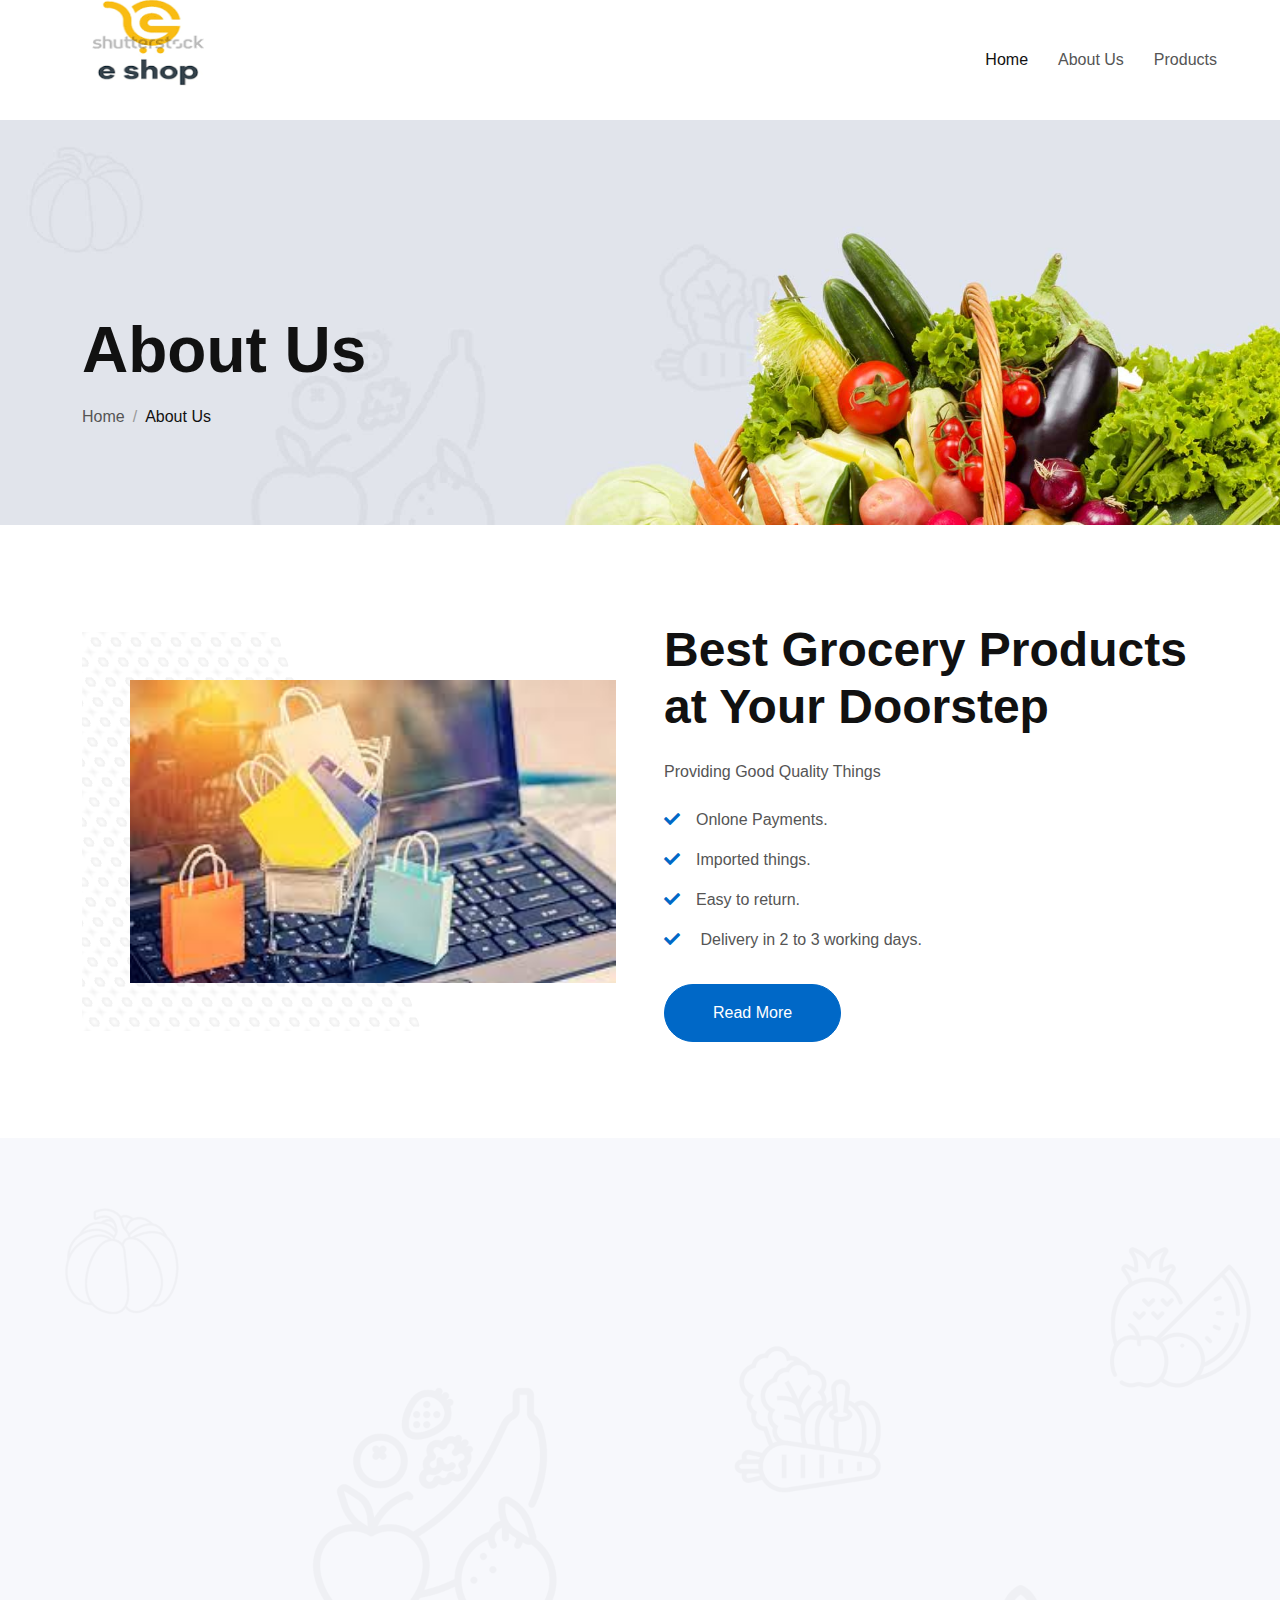
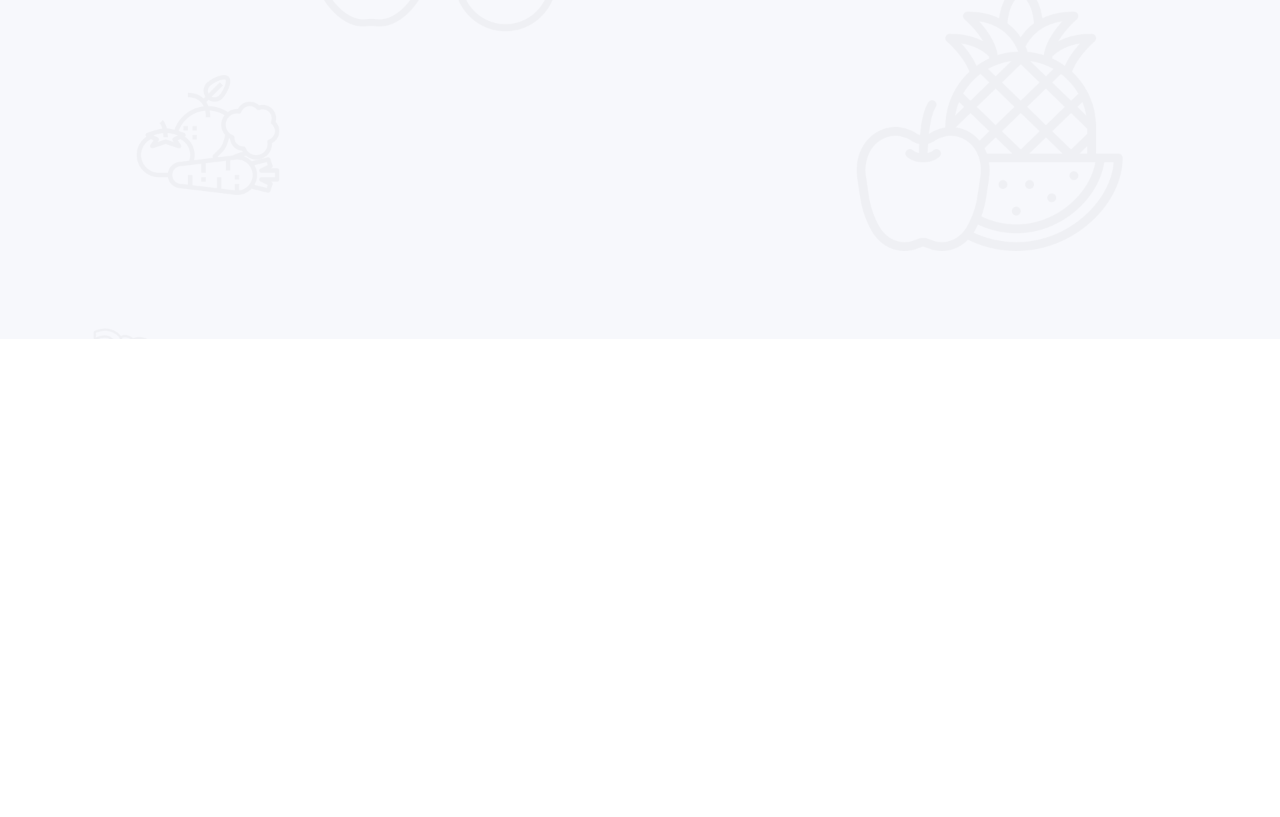
<file: about.html>
<!DOCTYPE html>
<html lang="en">

<head>
    <meta charset="utf-8">
    <title>About Us</title>
    <meta content="width=device-width, initial-scale=1.0" name="viewport">
    <meta content="" name="keywords">
    <meta content="" name="description">

    <!-- Favicon -->
    <link href="img/favicon.ico" rel="icon">

    <!-- Google Web Fonts -->
    <link rel="preconnect" href="https://fonts.googleapis.com">
    <link rel="preconnect" href="https://fonts.gstatic.com" crossorigin>
    <link href="https://fonts.googleapis.com/css2?family=Open+Sans:wght@400;500&family=Lora:wght@600;700&display=swap" rel="stylesheet"> 

    <!-- Icon Font Stylesheet -->
    <link href="https://cdnjs.cloudflare.com/ajax/libs/font-awesome/5.10.0/css/all.min.css" rel="stylesheet">
    <link href="https://cdn.jsdelivr.net/npm/bootstrap-icons@1.4.1/font/bootstrap-icons.css" rel="stylesheet">

    <!-- Libraries Stylesheet -->
    <link href="lib/animate/animate.min.css" rel="stylesheet">
    <link href="lib/owlcarousel/assets/owl.carousel.min.css" rel="stylesheet">

    <!-- Customized Bootstrap Stylesheet -->
    <link href="css/bootstrap.min.css" rel="stylesheet">

    <!-- Template Stylesheet -->
    <link href="css/style.css" rel="stylesheet">
</head>

<body>
   <!-- Spinner Start -->
   <div id="spinner" class="show bg-white position-fixed translate-middle w-100 vh-100 top-50 start-50 d-flex align-items-center justify-content-center">
    <div class="spinner-border text-primary" role="status"></div>
</div>
<!-- Spinner End -->



 <nav class="navbar navbar-expand-lg navbar-light py-lg-0 px-lg-5 wow fadeIn" data-wow-delay="0.1s">
           <img src=" img\estore.png " alt="Image" style="width:200px;height:150px;margin-top:-30px">
            <button type="button" class="navbar-toggler me-4" data-bs-toggle="collapse" data-bs-target="#navbarCollapse">
                <span class="navbar-toggler-icon"></span>
            </button>
            <div class="collapse navbar-collapse" id="navbarCollapse">
                <div class="navbar-nav ms-auto p-4 p-lg-0">
                    <a href="index.html" class="nav-item nav-link active">Home</a>
                    <a href="about.html" class="nav-item nav-link">About Us</a>
                    <a href="product.html" class="nav-item nav-link">Products</a>
                </div>
            </div>
        </nav>
</div>
<!-- Navbar End -->

    <!-- Navbar End -->


    <!-- Page Header Start -->
    <div class="container-fluid page-header mb-5 wow fadeIn" data-wow-delay="0.1s">
        <div class="container">
            <h1 class="display-3 mb-3 animated slideInDown">About Us</h1>
            <nav aria-label="breadcrumb animated slideInDown">
                <ol class="breadcrumb mb-0">
                    <li class="breadcrumb-item"><a class="text-body" href="index.html">Home</a></li>
                    
                    <li class="breadcrumb-item text-dark active" aria-current="page">About Us</li>
                </ol>
            </nav>
        </div>
    </div>
    <!-- Page Header End -->

   <!-- About Start -->
   <div class="container-xxl py-5">
    <div class="container">
        <div class="row g-5 align-items-center">
            <div class="col-lg-6 wow fadeIn" data-wow-delay="0.1s">
                <div class="about-img position-relative overflow-hidden p-5 pe-0">
                    <img class="img-fluid w-100" src="img\Shop.jpg">
                </div>
            </div>
            <div class="col-lg-6 wow fadeIn" data-wow-delay="0.5s">
                <h1 class="display-5 mb-4">Best  Grocery Products at Your Doorstep
                </h1>
                <p class="mb-4">Providing Good Quality Things
                </p>
                <p><i class="fa fa-check text-primary me-3"></i>Onlone Payments.</p>
                <p><i class="fa fa-check text-primary me-3"></i>Imported things.</p>
                <p><i class="fa fa-check text-primary me-3"></i>Easy to return.</p>
                <p><i class="fa fa-check text-primary me-3"></i> Delivery in 2 to 3 working days.</p>
                <a class="btn  rounded-pill py-3 px-5 mt-3" href="product.html" style="background-color: #0068C7;border-color: #0068C7; color: white;">Read More</a>
            </div>
        </div>
    </div>
</div>
<!-- About End -->

<!-- Feature Start -->
<div class="container-fluid bg-light bg-icon my-5 py-6">
    <div class="container">
        <div class="section-header text-center mx-auto mb-5 wow fadeInUp" data-wow-delay="0.1s" style="max-width: 500px;">
            <h1 class="display-5 mb-3">Our Features</h1>
        
        </div>
        <div class="row g-4">
            <div class="col-lg-4 col-md-6 wow fadeInUp" data-wow-delay="0.1s">
                <div class="bg-white text-center h-100 p-4 p-xl-5">
                    <img class="img-fluid mb-4" src=" img\Phoneshop.jpg" alt="">
                    <h4 class="mb-3">Phones and Accesories
                    </h4>
                    <p class="mb-4">New Models are Avalable</p>
                    <a class="btn btn-outline-primary border-2 py-2 px-4 rounded-pill hovbut" onclick="redirectToTab('h3')" style="color: #0068C7; border-color: #0068C7;">Read More</a>
                </div>
            </div>
            <div class="col-lg-4 col-md-6 wow fadeInUp" data-wow-delay="0.3s">
                <div class="bg-white text-center h-100 p-4 p-xl-5">
                    <img class="img-fluid mb-4" src=" img\GroceryShop.jpg" alt="">
                    <h4 class="mb-3">Grocery Products
                    </h4>
                    <p class="mb-4">We have fresh poultry products including chicken , beef , cheese , milk and mutton</p>
                    <a class="btn btn-outline-primary border-2 py-2 px-4 rounded-pill" onclick="redirectToTab('h2')" style="color: #0068C7; border-color: #0068C7;">Read More</a>
                </div>
            </div>
            <div class="col-lg-4 col-md-6 wow fadeInUp" data-wow-delay="0.5s">
                <div class="bg-white text-center h-100 p-4 p-xl-5">
                    <img class="img-fluid mb-4" src=" img\ClothingShop1.jpg" alt="">
                    <h4 class="mb-3">Clothing Products</h4>
                    <p class="mb-4">Canned Products with huge variety available</p>
                    <a class="btn btn-outline-primary border-2 py-2 px-4 rounded-pill" onclick="redirectToTab('h5')"  style="color: #0068C7; border-color: #0068C7;">Read More</a>
                </div>
            </div>
        </div>
    </div>
</div>
<!-- Feature End -->




    <!-- Footer Start -->
    <div class="container-fluid bg-dark footer mt-5 pt-5 wow fadeIn" data-wow-delay="0.1s">
        <div class="container py-5">
            <div class="row g-5">
                <div class="col-lg-3 col-md-6">
                    <h1 class="fw-bold text-white mb-4">Kaz's Store</h1>
                    <p>We are always open . Contact us through following ways. </p>
                    <div class="d-flex pt-2">
                        
                    </div>
                </div>
                <div class="col-lg-3 col-md-6">
                    <h4 class="text-light mb-4">Address</h4>
                    <p><i class="fa fa-map-marker-alt me-3"></i>Raiwind</p>
                    <p><i class="fa fa-phone-alt me-3"></i>Call: 000000000</p>
                    <p><i class="fa fa-phone-alt me-3"></i>Text: 000000000</p>
                    <p><i class="fa fa-envelope me-3"></i>Kazim@gmail.com
                    </p>
                </div>
                <div class="col-lg-3 col-md-6">
                    
                  
                </div>
                 
        </div>
        <div class="container-fluid copyright">
            <div class="container">
                <div class="row">
                    <div class="col-md-6 text-center text-md-start mb-3 mb-md-0">
                        &copy; <a href="#">Kaz's Store</a>, All CopyrightRight Reserved.
                    </div>
                </div>
            </div>
        </div>
    </div>
    <!-- Footer End -->


    <!-- Back to Top -->
    <a href="#" class="btn btn-lg btn-primary btn-lg-square rounded-circle back-to-top"><i class="bi bi-arrow-up"></i></a>


    <!-- JavaScript Libraries -->
    <script src="https://code.jquery.com/jquery-3.4.1.min.js"></script>
    <script src="https://cdn.jsdelivr.net/npm/bootstrap@5.0.0/dist/js/bootstrap.bundle.min.js"></script>
    <script src="lib/wow/wow.min.js"></script>
    <script src="lib/easing/easing.min.js"></script>
    <script src="lib/waypoints/waypoints.min.js"></script>
    <script src="lib/owlcarousel/owl.carousel.min.js"></script>

    <!-- Template Javascript -->
    <script src="js/main.js"></script>
</body>

</html>
</file>
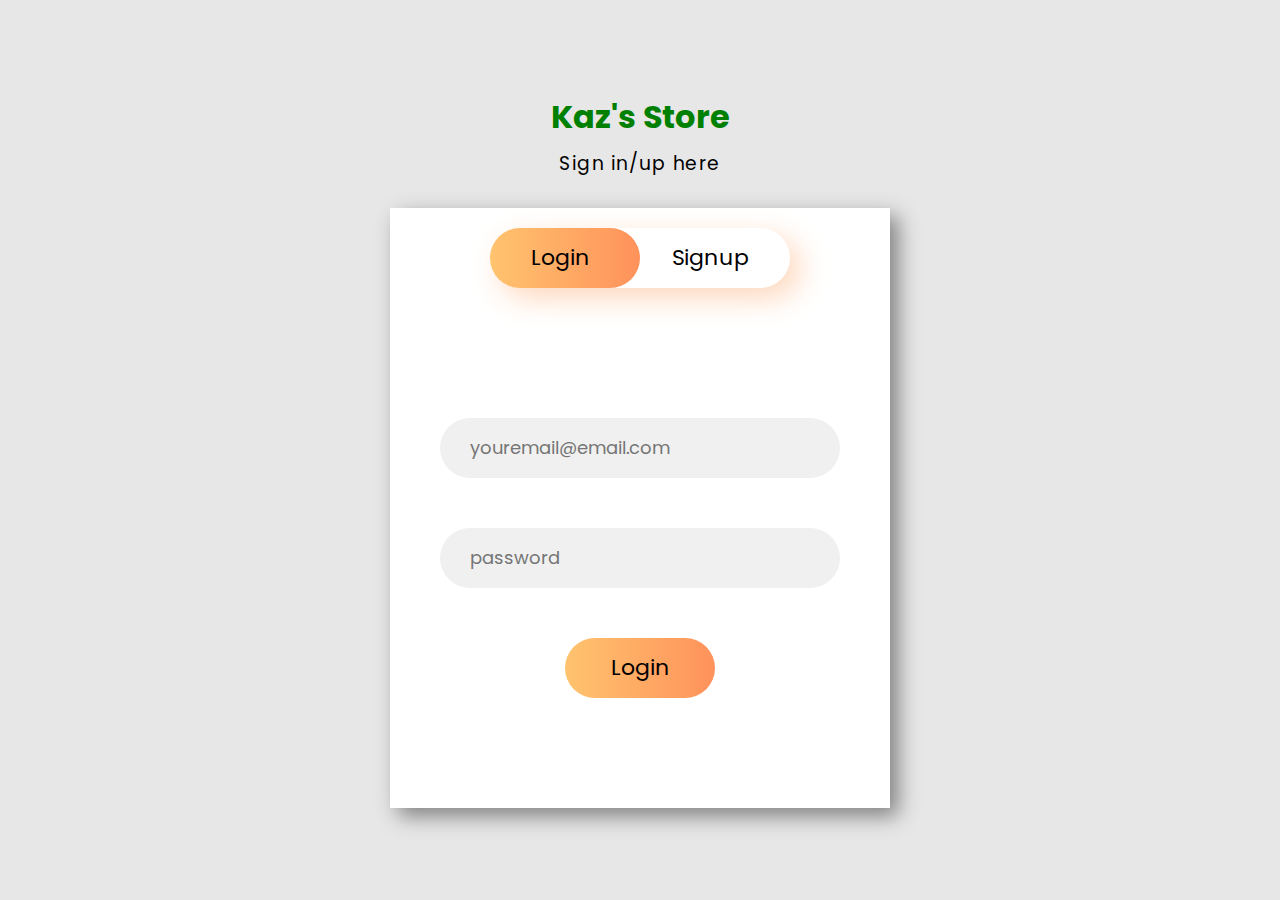
<file: Login.html>
<!DOCTYPE html>
<html lang="en">
<head>
	<meta charset="UTF-8">
	<meta name="viewport"
		content="width=device-width, 
						initial-scale=1.0">
	<title>Kaz's Store</title>
   <style>
      @import url(
"https://fonts.googleapis.com/css2?family=Poppins:ital,wght@0,100;0,200;0,300;0,400;0,500;0,600;0,700;0,800;0,900;1,100;1,200;1,300;1,400;1,500;1,600;1,700;1,800;1,900&display=swap");

* {
	margin: 0;
	padding: 0;
	box-sizing: border-box;
	font-family: "Poppins", sans-serif;
}

body {
	height: 100vh;
	width: 100vw;
	display: flex;
	justify-content: center;
	align-items: center;
	flex-direction: column;
	gap: 30px;
	background-color: rgb(231, 231, 231);
}

header {
	width: 100%;
	display: flex;
	flex-direction: column;
	align-items: center;
	justify-content: center;
	gap: 8px;
}

.heading {
	color: green;
}

.title {
	font-weight: 400;
	letter-spacing: 1.5px;
}

.container {
	height: 600px;
	width: 500px;
	background-color: white;
	box-shadow: 8px 8px 20px rgb(128, 128, 128);
	position: relative;
	overflow: hidden;
}

.btn {
	height: 60px;
	width: 300px;
	margin: 20px auto;
	box-shadow: 10px 10px 30px rgb(254, 215, 188);
	border-radius: 50px;
	display: flex;
	justify-content: space-around;
	align-items: center;
}

.login,
.signup {
	font-size: 22px;
	border: none;
	outline: none;
	background-color: transparent;
	position: relative;
	cursor: pointer;
}

.slider {
	height: 60px;
	width: 150px;
	border-radius: 50px;
	background-image: linear-gradient(to right,
			rgb(255, 195, 110),
			rgb(255, 146, 91));
	position: absolute;
	top: 20px;
	left: 100px;
	transition: all 0.5s ease-in-out;
}

.moveslider {
	left: 250px;
}

.form-section {
	height: 500px;
	width: 1000px;
	padding: 20px 0;
	display: flex;
	position: relative;
	transition: all 0.5s ease-in-out;
	left: 0px;
}

.form-section-move {
	left: -500px;
}

.login-box,
.signup-box {
	height: 100%;
	width: 500px;
	display: flex;
	flex-direction: column;
	align-items: center;
	justify-content: center;
	padding: 0px 40px;
}

.login-box {
	gap: 50px;
}

.signup-box {
	gap: 30px;
}

.ele {
	height: 60px;
	width: 400px;
	outline: none;
	border: none;
	color: rgb(77, 77, 77);
	background-color: rgb(240, 240, 240);
	border-radius: 50px;
	padding-left: 30px;
	font-size: 18px;
}

.clkbtn {
	height: 60px;
	width: 150px;
	border-radius: 50px;
	background-image: linear-gradient(to right,
			rgb(255, 195, 110),
			rgb(255, 146, 91));
	font-size: 22px;
	border: none;
	cursor: pointer;
}

/* For Responsiveness of the page */

@media screen and (max-width: 650px) {
	.container {
		height: 600px;
		width: 300px;
	}

	.title {
		font-size: 15px;
	}

	.btn {
		height: 50px;
		width: 200px;
		margin: 20px auto;
	}

	.login,
	.signup {
		font-size: 19px;
	}

	.slider {
		height: 50px;
		width: 100px;
		left: 50px;
	}

	.moveslider {
		left: 150px;
	}

	.form-section {
		height: 500px;
		width: 600px;
	}

	.form-section-move {
		left: -300px;
	}

	.login-box,
	.signup-box {
		height: 100%;
		width: 300px;
	}

	.ele {
		height: 50px;
		width: 250px;
		font-size: 15px;
	}

	.clkbtn {
		height: 50px;
		width: 130px;
		font-size: 19px;
	}
}

@media screen and (max-width: 320px) {
	.container {
		height: 600px;
		width: 250px;
	}

	.heading {
		font-size: 30px;
	}

	.title {
		font-size: 10px;
	}

	.btn {
		height: 50px;
		width: 200px;
		margin: 20px auto;
	}

	.login,
	.signup {
		font-size: 19px;
	}

	.slider {
		height: 50px;
		width: 100px;
		left: 27px;
	}

	.moveslider {
		left: 127px;
	}

	.form-section {
		height: 500px;
		width: 500px;
	}

	.form-section-move {
		left: -250px;
	}

	.login-box,
	.signup-box {
		height: 100%;
		width: 250px;
	}

	.ele {
		height: 50px;
		width: 220px;
		font-size: 15px;
	}

	.clkbtn {
		height: 50px;
		width: 130px;
		font-size: 19px;
	}
}

   </style>
</head>

<body>
	<header>
		<h1 class="heading">Kaz's Store</h1>
		<h3 class="title">Sign in/up here</h3>
	</header>

	<!-- container div -->
	<div class="container">

		<!-- upper button section to select
			the login or signup form -->
		<div class="slider"></div>
		<div class="btn">
			<button class="login">Login</button>
			<button class="signup">Signup</button>
		</div>

		<!-- Form section that contains the
			login and the signup form -->
		<div class="form-section">

			<!-- login form -->
			<div class="login-box">
				<input type="email"
					class="email ele"
					placeholder="youremail@email.com">
				<input type="password"
					class="password ele"
					placeholder="password">
				<button class="clkbtn">Login</button>
			</div>

			<!-- signup form -->
			<div class="signup-box">
				<input type="text"
					class="name ele"
					placeholder="Enter your name">
				<input type="email"
					class="email ele"
					placeholder="youremail@email.com">
				<input type="password"
					class="password ele"
					placeholder="password">
				<input type="password"
					class="password ele"
					placeholder="Confirm password">
				<button class="clkbtn">Signup</button>
			</div>
		</div>
	</div>
	<script>
      let signup = document.querySelector(".signup");
let login = document.querySelector(".login");
let slider = document.querySelector(".slider");
let formSection = document.querySelector(".form-section");

signup.addEventListener("click", () => {
	slider.classList.add("moveslider");
	formSection.classList.add("form-section-move");
});

login.addEventListener("click", () => {
	slider.classList.remove("moveslider");
	formSection.classList.remove("form-section-move");
});

   </script>
</body>
</html>
</file>
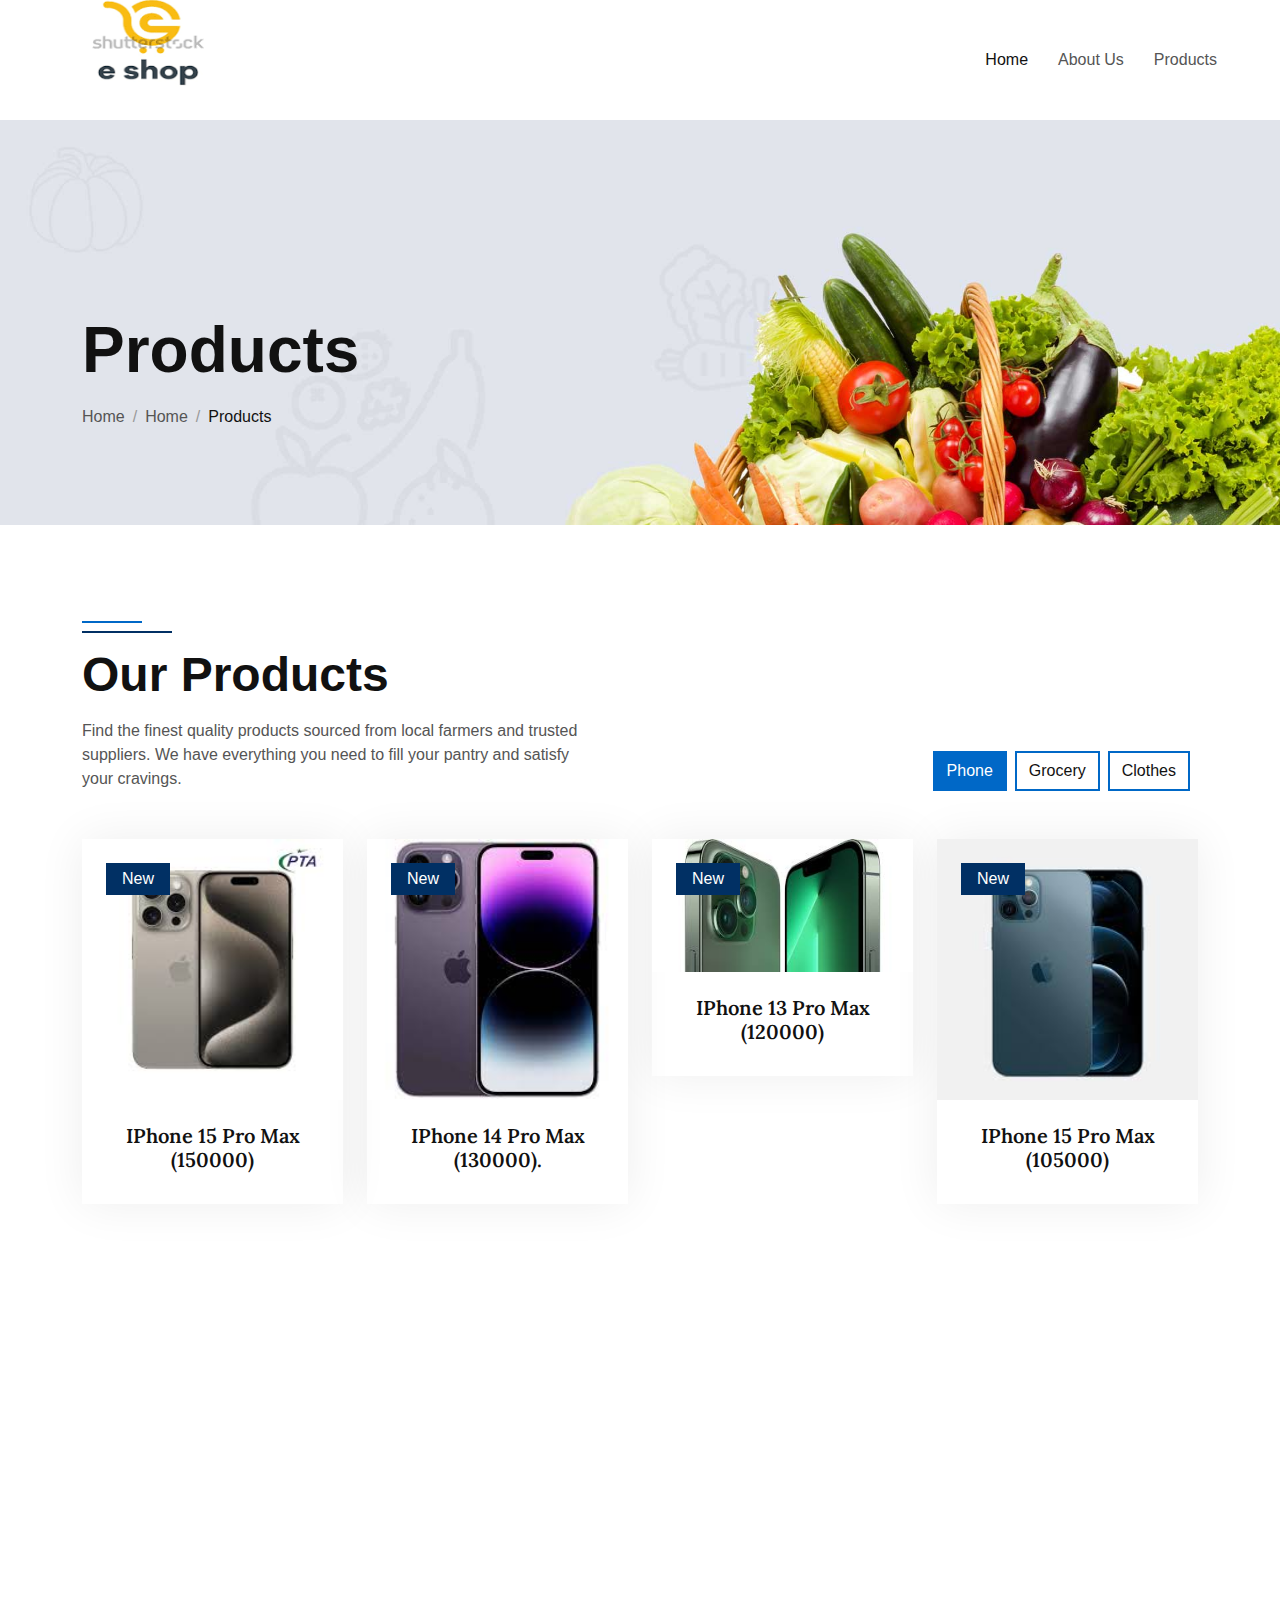
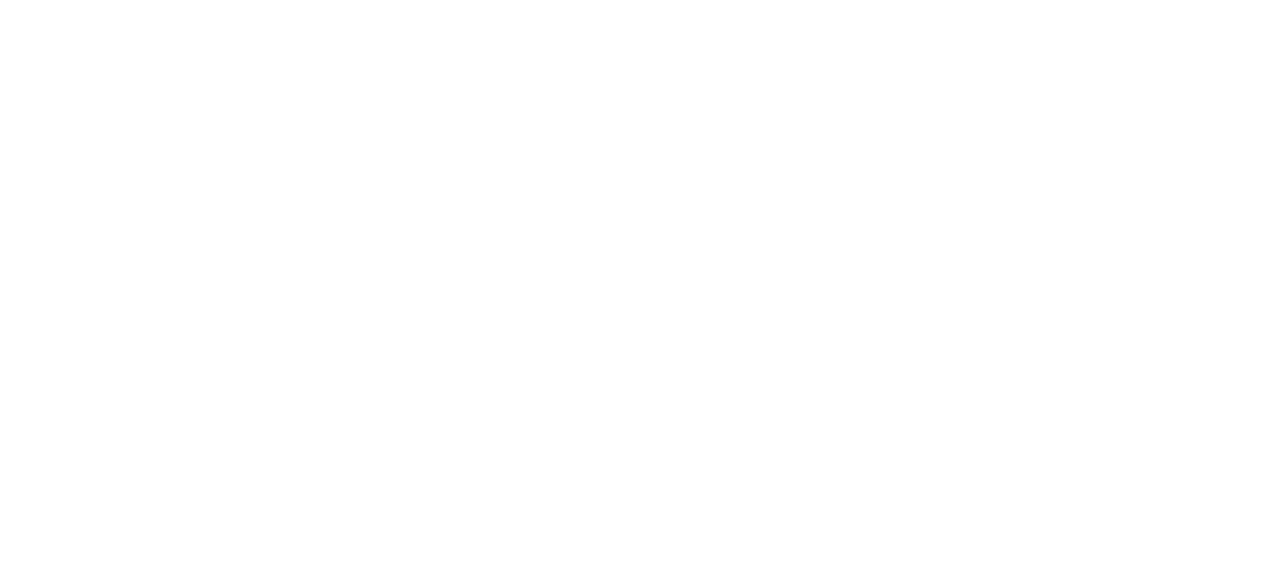
<file: product.html>
<!DOCTYPE html>
<html lang="en">

<head>
    <meta charset="utf-8">
    <title>Our Products</title>
    <meta content="width=device-width, initial-scale=1.0" name="viewport">
    <meta content="" name="keywords">
    <meta content="" name="description">

    <!-- Favicon -->
    <link href="img/favicon.ico" rel="icon">

    <!-- Google Web Fonts -->
    <link rel="preconnect" href="https://fonts.googleapis.com">
    <link rel="preconnect" href="https://fonts.gstatic.com" crossorigin>
    <link href="https://fonts.googleapis.com/css2?family=Open+Sans:wght@400;500&family=Lora:wght@600;700&display=swap"
        rel="stylesheet">

    <!-- Icon Font Stylesheet -->
    <link href="https://cdnjs.cloudflare.com/ajax/libs/font-awesome/5.10.0/css/all.min.css" rel="stylesheet">
    <link href="https://cdn.jsdelivr.net/npm/bootstrap-icons@1.4.1/font/bootstrap-icons.css" rel="stylesheet">

    <!-- Libraries Stylesheet -->
    <link href="lib/animate/animate.min.css" rel="stylesheet">
    <link href="lib/owlcarousel/assets/owl.carousel.min.css" rel="stylesheet">

    <!-- Customized Bootstrap Stylesheet -->
    <link href="css/bootstrap.min.css" rel="stylesheet">
    <link rel="stylesheet" href="https://cdn.jsdelivr.net/npm/bootstrap@5.3.0/dist/css/bootstrap.min.css"
        integrity="sha384-ggOyR0iXCbMQv3Xipma34MD+dH/1fQ784/j6P6kFQ6Jn8iIPzTfM+i6tWArjNsz6" crossorigin="anonymous">

    <!-- Add the Bootstrap JS link -->
    <script src="https://cdn.jsdelivr.net/npm/bootstrap@5.3.0/dist/js/bootstrap.bundle.min.js"
        integrity="sha384-DziyN4j0z1WHSR5TRpPmT5jOGVQWZAO0f6Vxv/vs3vQO8C8z/VtAXQcve7Q7TlDh"
        crossorigin="anonymous"></script>
    <!-- Add the jQuery script link -->
    <script src="https://code.jquery.com/jquery-3.6.0.min.js"
        integrity="sha384-KyZXEAg3QhqLMpG8r+1t7nxRAjcIp7A+W9VX+l5bbuWqps2/7WhG5qMRt7aPVE+L"
        crossorigin="anonymous"></script>
    <!-- Template Stylesheet -->
    <link href="css/style.css" rel="stylesheet">
</head>

<body>
    <!-- Add the jQuery script link -->
    <script src="https://code.jquery.com/jquery-3.6.0.min.js"
        integrity="sha384-KyZXEAg3QhqLMpG8r+1t7nxRAjcIp7A+W9VX+l5bbuWqps2/7WhG5qMRt7aPVE+L"
        crossorigin="anonymous"></script>

    <script>
        function redirectToTab(tabId) {

            history.pushState(null, null, 'product.html#' + tabId);


            const productPageTabs = new bootstrap.Tab(document.getElementById(tabId));
            productPageTabs.show();

            const activeLink = document.querySelector(`[id="h${tabId}"]`);
            if (activeLink) {
                const tabLinks = document.querySelectorAll('[data-bs-toggle="pill"]');
                tabLinks.forEach(link => {
                    link.classList.remove('active');
                });
                activeLink.classList.add('active');
            }
        }

        document.addEventListener('DOMContentLoaded', function () {

            const tabLinks = document.querySelectorAll('[data-bs-toggle="pill"]');

            // Add click event listener to each tab navigation link
            tabLinks.forEach(link => {
                link.addEventListener('click', function (event) {

                    event.preventDefault();


                    const targetTab = this.getAttribute('id').replace('h', 'tab-');


                    redirectToTab(targetTab);
                });
            });


            const urlHash = window.location.hash.substr(1);
            if (urlHash) {
                const productPageTabs = new bootstrap.Tab(document.getElementById(urlHash));
                productPageTabs.show();


                const activeLink = document.querySelector(`[id="h${urlHash}"]`);
                if (activeLink) {
                    tabLinks.forEach(link => {
                        link.classList.remove('active');
                    });
                    activeLink.classList.add('active');
                }
            }


            const queryId = window.location.search.substr(1);
            if (queryId) {

                const tabId = queryId.replace('id=', '');


                const productPageTabs = new bootstrap.Tab(document.getElementById(tabId));
                productPageTabs.show();


                const activeLink = document.querySelector(`[id="h${tabId}"]`);
                if (activeLink) {
                    tabLinks.forEach(link => {
                        link.classList.remove('active');
                    });
                    activeLink.classList.add('active');
                }
            }
        });
    </script>



    <!-- Spinner Start -->
    <div id="spinner"
        class="show bg-white position-fixed translate-middle w-100 vh-100 top-50 start-50 d-flex align-items-center justify-content-center">
        <div class="spinner-border text-primary" role="status"></div>
    </div>
    <!-- Spinner End -->



    <nav class="navbar navbar-expand-lg navbar-light py-lg-0 px-lg-5 wow fadeIn" data-wow-delay="0.1s">
        <img src=" img\estore.png " alt="Image" style="width:200px;height:150px;margin-top:-30px">
        <button type="button" class="navbar-toggler me-4" data-bs-toggle="collapse" data-bs-target="#navbarCollapse">
            <span class="navbar-toggler-icon"></span>
        </button>
        <div class="collapse navbar-collapse" id="navbarCollapse">
            <div class="navbar-nav ms-auto p-4 p-lg-0">
                <a href="index.html" class="nav-item nav-link active">Home</a>
                <a href="about.html" class="nav-item nav-link">About Us</a>
                <a href="product.html" class="nav-item nav-link">Products</a>
            </div>
        </div>
    </nav>
    </div>
    <!-- Navbar End -->


    <!-- Page Header Start -->
    <div class="container-fluid page-header mb-5 wow fadeIn" data-wow-delay="0.1s">
        <div class="container">
            <h1 class="display-3 mb-3 animated slideInDown">Products</h1>
            <nav aria-label="breadcrumb animated slideInDown">
                <ol class="breadcrumb mb-0">
                    <li class="breadcrumb-item"><a class="text-body" href="index.html">Home</a></li>
                    <li class="breadcrumb-item"><a class="text-body" href="about.html">Home</a></li>

                    <li class="breadcrumb-item text-dark active" aria-current="page">Products</li>
                </ol>
            </nav>
        </div>
    </div>
    <!-- Page Header End -->


    <!-- Product Start -->
    <div class="container-xxl py-5">
        <div class="container">
            <div class="row g-0 gx-5 align-items-end">
                <div class="col-lg-6">
                    <div class="section-header text-start mb-5 wow fadeInUp" data-wow-delay="0.1s"
                        style="max-width: 500px;">
                        <h1 class="display-5 mb-3">Our Products</h1>
                        <p>Find the finest quality products sourced from local farmers and trusted suppliers. We have
                            everything you need to fill your pantry and satisfy your cravings.</p>
                    </div>
                </div>
                <div class="col-lg-6 text-start text-lg-end wow slideInRight" data-wow-delay="0.1s">
                    <ul class="nav nav-pills d-inline-flex  mb-5">
                        <li class="nav-item me-2 mt-3">
                            <a class="btn btn-outline-primary border-2 active" data-bs-toggle="pill" id="h1"
                                href="#tab-1">Phone</a>
                        </li>
                        <li class="nav-item me-2 mt-3">
                            <a class="btn btn-outline-primary border-2" data-bs-toggle="pill" id="h2"
                                href="#tab-3">Grocery</a>
                        </li>
                        <li class="nav-item me-2 mt-3">
                            <a class="btn btn-outline-primary border-2" data-bs-toggle="pill" id="h3"
                                href="#tab-4">Clothes</a>
                        </li>
                       


                    </ul>
                </div>
            </div>
            <div class="tab-content">
                <div id="tab-1" class="tab-pane fade show p-0 active">
                    <div class="row g-4">
                        <div class="col-xl-3 col-lg-4 col-md-6 wow fadeInUp" data-wow-delay="0.1s">
                            <div class="product-item">
                                <div class="position-relative bg-light overflow-hidden">
                                    <img class="img-fluid w-100" src=" img\iphone15.jpg" alt="">
                                    <div class="bg-secondary rounded text-white position-absolute start-0 top-0 m-4 py-1 px-3">New</div>
                                </div>
                                <div class="text-center p-4">
                                    <a class="d-block h5 mb-2" href="">IPhone 15 Pro Max (150000) </a>
                                  
                                </div>
                             
                            </div>
                        </div>
                        <div class="col-xl-3 col-lg-4 col-md-6 wow fadeInUp" data-wow-delay="0.3s">
                            <div class="product-item">
                                <div class="position-relative bg-light overflow-hidden">
                                    <img class="img-fluid w-100" src="img\iphone14.jpg" alt="">
                                    <div class="bg-secondary rounded text-white position-absolute start-0 top-0 m-4 py-1 px-3">New</div>
                                </div>
                                <div class="text-center p-4">
                                    <a class="d-block h5 mb-2" href="">IPhone 14 Pro Max (130000).</a>

                                </div>
                             
                            </div>
                        </div>
                        <div class="col-xl-3 col-lg-4 col-md-6 wow fadeInUp" data-wow-delay="0.5s">
                            <div class="product-item">
                                <div class="position-relative bg-light overflow-hidden">
                                    <img class="img-fluid w-100" src=" img\iphon13.jpg" alt="">
                                    <div class="bg-secondary rounded text-white position-absolute start-0 top-0 m-4 py-1 px-3">New</div>
                                </div>
                                <div class="text-center p-4">
                                    <a class="d-block h5 mb-2" href="">IPhone 13 Pro Max (120000)</a>

                                </div>
                             
                            </div>
                        </div>
                        <div class="col-xl-3 col-lg-4 col-md-6 wow fadeInUp" data-wow-delay="0.7s">
                            <div class="product-item">
                                <div class="position-relative bg-light overflow-hidden">
                                    <img class="img-fluid w-100" src=" img\iphone 12.jpg" alt="">
                                    <div class="bg-secondary rounded text-white position-absolute start-0 top-0 m-4 py-1 px-3">New</div>
                                </div>
                                <div class="text-center p-4">
                                    <a class="d-block h5 mb-2" href="">IPhone 15 Pro Max (105000)</a>
                                
                                </div>
                             
                            </div>
                        </div>
                        <div class="col-xl-3 col-lg-4 col-md-6 wow fadeInUp" data-wow-delay="0.1s">
                            <div class="product-item">
                                <div class="position-relative bg-light overflow-hidden">
                                    <img class="img-fluid w-100" src="img\sams23ultra.jpg" alt="">
                                    <div class="bg-secondary rounded text-white position-absolute start-0 top-0 m-4 py-1 px-3">New</div>
                                </div>
                                <div class="text-center p-4">
                                    <a class="d-block h5 mb-2" href="">Samsung S23 Utlra</a>
                                   
                                </div>
                             
                            </div>
                        </div>
                        <div class="col-12 text-center wow fadeInUp" data-wow-delay="0.1s">
                            <a class="btn btn-primary rounded-pill py-3 px-5" href="product.html">Browse More
                                Products</a>
                        </div>
                    </div>
                </div>


                <div id="tab-3" class="tab-pane fade show p-0">
                    <div class="row g-4">
                        <div class="col-xl-3 col-lg-4 col-md-6 wow fadeInUp" data-wow-delay="0.3s">
                            <div class="product-item">
                                <div class="position-relative bg-light overflow-hidden">
                                    <img class="img-fluid w-100" src=" img\milk.jpg" alt="">
                                    <div class="bg-secondary rounded text-white position-absolute start-0 top-0 m-4 py-1 px-3">New</div>
                                </div>
                                <div class="text-center p-4">
                                    <a class="d-block h5 mb-2" href="">Milkpack</a>
                                   
                                </div>
                             
                            </div>
                        </div>
                        <div class="col-xl-3 col-lg-4 col-md-6 wow fadeInUp" data-wow-delay="0.5s">
                            <div class="product-item">
                                <div class="position-relative bg-light overflow-hidden">
                                    <img class="img-fluid w-100" src="  img\handfree.jpg" alt="">
                                    <div class="bg-secondary rounded text-white position-absolute start-0 top-0 m-4 py-1 px-3">New</div>
                                </div>
                                <div class="text-center p-4">
                                    <a class="d-block h5 mb-2" href="">Handfree</a>
                                   
                                </div>
                             
                            </div>
                        </div>
                        <div class="col-xl-3 col-lg-4 col-md-6 wow fadeInUp" data-wow-delay="0.7s">
                            <div class="product-item">
                                <div class="position-relative bg-light overflow-hidden">
                                    <img class="img-fluid w-100" src=" img\paste.jpg" alt="">
                                    <div class="bg-secondary rounded text-white position-absolute start-0 top-0 m-4 py-1 px-3">New</div>
                                </div>
                                <div class="text-center p-4">
                                    <a class="d-block h5 mb-2" href="">Colgate Toothpaste</a>
                                   
                                </div>
                             
                            </div>
                        </div>
                        <div class="col-xl-3 col-lg-4 col-md-6 wow fadeInUp" data-wow-delay="0.1s">
                            <div class="product-item">
                                <div class="position-relative bg-light overflow-hidden">
                                    <img class="img-fluid w-100" src=" img\egg.jpg" alt="">
                                    <div class="bg-secondary rounded text-white position-absolute start-0 top-0 m-4 py-1 px-3">New</div>
                                </div>
                                <div class="text-center p-4">
                                    <a class="d-block h5 mb-2" href="">Eggs </a>
                                   
                                </div>
                             
                            </div>
                        </div>


                        <div class="col-12 text-center">
                            <a class="btn btn-primary rounded-pill py-3 px-5" href="product.html">Browse More
                                Products</a>
                        </div>
                    </div>
                </div>
                <div id="tab-4" class="tab-pane fade show p-0">
                    <div class="row g-4">
                        <div class="col-xl-3 col-lg-4 col-md-6 wow fadeInUp" data-wow-delay="0.3s">
                            <div class="product-item">
                                <div class="position-relative bg-light overflow-hidden">
                                    <img class="img-fluid w-100" src="img\tshirt.jpg" alt="">
                                    <div class="bg-secondary rounded text-white position-absolute start-0 top-0 m-4 py-1 px-3">New</div>
                                </div>
                                <div class="text-center p-4">
                                    <a class="d-block h5 mb-2" href="">White TShirt.</a>
                                 
                                </div>
                             
                            </div>
                        </div>
                        <div class="col-xl-3 col-lg-4 col-md-6 wow fadeInUp" data-wow-delay="0.5s">
                            <div class="product-item">
                                <div class="position-relative bg-light overflow-hidden">
                                    <img class="img-fluid w-100" src="img\tshirt1.jpg" alt="">
                                    <div class="bg-secondary rounded text-white position-absolute start-0 top-0 m-4 py-1 px-3">New</div>
                                </div>
                                <div class="text-center p-4">
                                    <a class="d-block h5 mb-2" href="">Black TShirt</a>
                                 
                                </div>
                             
                            </div>
                        </div>
                        <div class="col-xl-3 col-lg-4 col-md-6 wow fadeInUp" data-wow-delay="0.7s">
                            <div class="product-item">
                                <div class="position-relative bg-light overflow-hidden">
                                    <img class="img-fluid w-100" src="img\tshirt2.jpg" alt="">
                                    <div class="bg-secondary rounded text-white position-absolute start-0 top-0 m-4 py-1 px-3">New</div>
                                </div>
                                <div class="text-center p-4">
                                    <a class="d-block h5 mb-2" href=""> Kids cotton Shirt</a>
                                   
                                </div>
                             
                            </div>
                        </div>
                        <div class="col-xl-3 col-lg-4 col-md-6 wow fadeInUp" data-wow-delay="0.1s">
                            <div class="product-item">
                                <div class="position-relative bg-light overflow-hidden">
                                    <img class="img-fluid w-100" src="img\tshirt3.jpg" alt="">
                                    <div class="bg-secondary rounded text-white position-absolute start-0 top-0 m-4 py-1 px-3">New</div>
                                </div>
                                <div class="text-center p-4">
                                    <a class="d-block h5 mb-2" href="">Logo Shirt</a>
                                   
                                </div>
                             
                            </div>
                        </div>
                        <div class="col-xl-3 col-lg-4 col-md-6 wow fadeInUp" data-wow-delay="0.3s">
                            <div class="product-item">
                                <div class="position-relative bg-light overflow-hidden">
                                    <img class="img-fluid w-100" src="img\tshirt4.jpg" alt="">
                                    <div class="bg-secondary rounded text-white position-absolute start-0 top-0 m-4 py-1 px-3">New</div>
                                </div>
                                <div class="text-center p-4">
                                    <a class="d-block h5 mb-2" href=""> Pack of two Shirts</a>
                                   
                                </div>
                             
                            </div>
                        </div>
                        <div class="col-xl-3 col-lg-4 col-md-6 wow fadeInUp" data-wow-delay="0.5s">
                            <div class="product-item">
                                <div class="position-relative bg-light overflow-hidden">
                                    <img class="img-fluid w-100" src=" img\pant.jpg" alt="">
                                    <div class="bg-secondary rounded text-white position-absolute start-0 top-0 m-4 py-1 px-3">New</div>
                                </div>
                                <div class="text-center p-4">
                                    <a class="d-block h5 mb-2" href="">Cotton Pant </a>
                                   
                                </div>
                             
                            </div>
                        </div>
                        <div class="col-xl-3 col-lg-4 col-md-6 wow fadeInUp" data-wow-delay="0.7s">
                            <div class="product-item">
                                <div class="position-relative bg-light overflow-hidden">
                                    <img class="img-fluid w-100" src="img\pant1.jpg" alt="">
                                    <div class="bg-secondary rounded text-white position-absolute start-0 top-0 m-4 py-1 px-3">New</div>
                                </div>
                                <div class="text-center p-4">
                                    <a class="d-block h5 mb-2" href="">Jeans Pant</a>
                                   
                                </div>
                             
                            </div>
                        </div>
                        <div class="col-xl-3 col-lg-4 col-md-6 wow fadeInUp" data-wow-delay="0.1s">
                            <div class="product-item">
                                <div class="position-relative bg-light overflow-hidden">
                                    <img class="img-fluid w-100" src="img\pant2.jpg" alt="">
                                    <div class="bg-secondary rounded text-white position-absolute start-0 top-0 m-4 py-1 px-3">New</div>
                                </div>
                                <div class="text-center p-4">
                                    <a class="d-block h5 mb-2" href="">Black Pant</a>
                                   
                                </div>
                             
                            </div>
                        </div>

                    </div>
                </div>
                <div id="tab-5" class="tab-pane fade show p-0">
                    <div class="row g-4">
                        
                        

                         
                         
                         

 


                        <div class="col-12 text-center">
                            <a class="btn btn-primary rounded-pill py-3 px-5" href="product.html">Browse More
                                Products</a>
                        </div>
                    </div>
                </div>
                <div id="tab-6" class="tab-pane fade show p-0">
                    <div class="row g-4">



 


                        <div class="col-12 text-center">
                            <a class="btn btn-primary rounded-pill py-3 px-5" href="product.html">Browse More
                                Products</a>
                        </div>
                    </div>
                </div>

                <div id="tab-7" class="tab-pane fade show p-0">
                    <div class="row g-4">



                         
                        <div class="col-12 text-center">
                            <a class="btn btn-primary rounded-pill py-3 px-5" href="product.html">Browse More
                                Products</a>
                        </div>
                    </div>
                </div>




            </div>
        </div>
    </div>
    <!-- Product End -->

 

 


 
    <!-- Footer Start -->
    <div class="container-fluid bg-dark footer mt-5 pt-5 wow fadeIn" data-wow-delay="0.1s">
        <div class="container py-5">
            <div class="row g-5">
                <div class="col-lg-3 col-md-6">
                    <h1 class="fw-bold text-white mb-4">Kaz's Store</h1>
                    <p>We are always open . Contact us through following ways. </p>
                    <div class="d-flex pt-2">
                        
                    </div>
                </div>
                <div class="col-lg-3 col-md-6">
                    <h4 class="text-light mb-4">Address</h4>
                    <p><i class="fa fa-map-marker-alt me-3"></i>Raiwind</p>
                    <p><i class="fa fa-phone-alt me-3"></i>Call: 000000000</p>
                    <p><i class="fa fa-phone-alt me-3"></i>Text: 000000000</p>
                    <p><i class="fa fa-envelope me-3"></i>Kazim@gmail.com
                    </p>
                </div>
                <div class="col-lg-3 col-md-6">
                    
                  
                </div>
                 
        </div>
        <div class="container-fluid copyright">
            <div class="container">
                <div class="row">
                    <div class="col-md-6 text-center text-md-start mb-3 mb-md-0">
                        &copy; <a href="#">Kaz's Store</a>, All CopyrightRight Reserved.
                    </div>
                </div>
            </div>
        </div>
    </div>
    <!-- Footer End -->

        <!-- Back to Top -->
        <a href="#" class="btn btn-lg btn-primary btn-lg-square rounded-circle back-to-top"><i
                class="bi bi-arrow-up"></i></a>


        <!-- JavaScript Libraries -->
        <script src="https://code.jquery.com/jquery-3.4.1.min.js"></script>
        <script src="https://cdn.jsdelivr.net/npm/bootstrap@5.0.0/dist/js/bootstrap.bundle.min.js"></script>
        <script src="lib/wow/wow.min.js"></script>
        <script src="lib/easing/easing.min.js"></script>
        <script src="lib/waypoints/waypoints.min.js"></script>
        <script src="lib/owlcarousel/owl.carousel.min.js"></script>

        <!-- Template Javascript -->
        <script src="js/main.js"></script>
</body>

</html>
</file>
<file: css/style.css>
/********** Template CSS **********/
:root {
    --primary: #0068C7;
    --secondary: #013064;
    --light: #F7F8FC;
    --dark: #111111;
}

.back-to-top {
    position: fixed;
    display: none;
    right: 30px;
    bottom: 30px;
    z-index: 99;
}
body {
    font-family: "Your Preferred Font", sans-serif;
  }
  
  /* Optionally, you can set the same font for headings */
  h1, h2, h3, h4, h5, h6 ,a,span,div{
    font-family: "Your Preferred Heading Font", sans-serif;
  }
  

.my-6 {
    margin-top: 6rem;
    margin-bottom: 6rem;
}

.py-6 {
    padding-top: 6rem;
    padding-bottom: 6rem;
}

.bg-icon {
    background: url(../img/bg-icon.png) center center repeat;
    background-size: contain;
}

.btn.btn-primary, .btn.btn-secondary, .btn.btn-outline-primary:hover, .btn.btn-outline-secondary:hover{
color:white!important;
}
/*** Spinner ***/
#spinner {
    opacity: 0;
    visibility: hidden;
    transition: opacity .5s ease-out, visibility 0s linear .5s;
    z-index: 99999;
}

#spinner.show {
    transition: opacity .5s ease-out, visibility 0s linear 0s;
    visibility: visible;
    opacity: 1;
}


/*** Button ***/
.btn {
    font-weight: 500;
    transition: .5s;
}
.hovbut:hover{
color: #FFFFFF;
}

.btn.btn-primary,
.btn.btn-secondary,
.btn.btn-outline-primary:hover,
.btn.btn-outline-secondary:hover {
    color: #FFFFFF;
}

.btn-square {
    width: 38px;
    height: 38px;
}

.btn-sm-square {
    width: 32px;
    height: 32px;
}

.btn-lg-square {
    width: 48px;
    height: 48px;
}

.btn-square,
.btn-sm-square,
.btn-lg-square {
    padding: 0;
    display: flex;
    align-items: center;
    justify-content: center;
    font-weight: normal;
}


/*** Navbar ***/
.fixed-top {
    transition: .5s;
}

.top-bar {
    height: 45px;
    border-bottom: 1px solid rgba(0, 0, 0, .07);
}

.navbar .dropdown-toggle::after {
    border: none;
    content: "\f107";
    font-family: "Font Awesome 5 Free";
    font-weight: 900;
    vertical-align: middle;
    margin-left: 8px;
}

.navbar .navbar-nav .nav-link {
    padding: 25px 15px;
    color: #555555;
    font-weight: 500;
    outline: none;
}

.navbar .navbar-nav .nav-link:hover,
.navbar .navbar-nav .nav-link.active {
    color: var(--dark);
}

@media (max-width: 991.98px) {
    .navbar .navbar-nav {
        margin-top: 10px;
        border-top: 1px solid rgba(0, 0, 0, .07);
        background: #FFFFFF;
    }

    .navbar .navbar-nav .nav-link {
        padding: 10px 0;
    }
}

@media (min-width: 992px) {
    .navbar .nav-item .dropdown-menu {
        display: block;
        visibility: hidden;
        top: 100%;
        transform: rotateX(-75deg);
        transform-origin: 0% 0%;
        transition: .5s;
        opacity: 0;
    }

    .navbar .nav-item:hover .dropdown-menu {
        transform: rotateX(0deg);
        visibility: visible;
        transition: .5s;
        opacity: 1;
    }
}


/*** Header ***/
.carousel-caption {
    top: 0;
    left: 0;
    right: 0;
    bottom: 0;
    display: flex;
    align-items: center;
    justify-content: center;
    text-align: start;
    z-index: 1;
}

.carousel-control-prev,
.carousel-control-next {
    width: 15%;
}

.carousel-control-prev-icon,
.carousel-control-next-icon {
    width: 3rem;
    height: 3rem;
    background-color: var(--primary);
    border: 10px solid var(--primary);
    border-radius: 3rem;
}

@media (max-width: 768px) {
    #header-carousel .carousel-item {
        position: relative;
        min-height: 450px;
    }
    
    #header-carousel .carousel-item img {
        position: absolute;
        width: 100%;
        height: 100%;
        object-fit: cover;
    }
}

.page-header {
    padding-top: 12rem;
    padding-bottom: 6rem;
    background: url(../img/carousel-1.jpg) top right no-repeat;
    background-size: cover;
}

.breadcrumb-item+.breadcrumb-item::before {
    color: #999999;
}


/*** Section Header ***/
.section-header {
    position: relative;
    padding-top: 25px;
}

.section-header::before {
    position: absolute;
    content: "";
    width: 60px;
    height: 2px;
    top: 0;
    left: 50%;
    transform: translateX(-50%);
    background: var(--primary);
}

.section-header::after {
    position: absolute;
    content: "";
    width: 90px;
    height: 2px;
    top: 10px;
    left: 50%;
    transform: translateX(-50%);
    background: var(--secondary);
}

.section-header.text-start::before,
.section-header.text-start::after {
    left: 0;
    transform: translateX(0);
}



/*** About ***/
.about-img img {
    position: relative;
    z-index: 2;
}

.about-img::before {
    position: absolute;
    content: "";
    top: 0;
    left: -50%;
    width: 100%;
    height: 100%;
    background-image: -webkit-repeating-radial-gradient(#FFFFFF, #EEEEEE 5px, transparent 5px, transparent 10px);
    background-image: -moz-repeating-radial-gradient(#FFFFFF, #EEEEEE 5px, transparent 5px, transparent 10px);
    background-image: -ms-repeating-radial-gradient(#FFFFFF, #EEEEEE 5px, transparent 5px, transparent 10px);
    background-image: -o-repeating-radial-gradient(#FFFFFF, #EEEEEE 5px, transparent 5px, transparent 10px);
    background-image: repeating-radial-gradient(#FFFFFF, #EEEEEE 5px, transparent 5px, transparent 10px);
    background-size: 20px 20px;
    transform: skew(20deg);
    z-index: 1;
}


/*** Product ***/
.nav-pills .nav-item .btn {
    color: var(--dark);
}

.nav-pills .nav-item .btn:hover,
.nav-pills .nav-item .btn.active {
    color: #FFFFFF;
}

.product-item {
    box-shadow: 0 0 45px rgba(0, 0, 0, .07);
}

.product-item img {
    transition: .5s;
}

.product-item:hover img {
    transform: scale(1.1);
}

.product-item small a:hover {
    color: var(--primary) !important;
}


/*** Testimonial ***/
.testimonial-carousel .owl-item .testimonial-item img {
    width: 60px;
    height: 60px;
}

.testimonial-carousel .owl-item .testimonial-item,
.testimonial-carousel .owl-item .testimonial-item * {
    transition: .5s;
}

.testimonial-carousel .owl-item.center .testimonial-item {
    background: var(--primary) !important;
}

.testimonial-carousel .owl-item.center .testimonial-item * {
    color: #FFFFFF !important;
}

.testimonial-carousel .owl-item.center .testimonial-item i {
    color: var(--secondary) !important;
}

.testimonial-carousel .owl-nav {
    margin-top: 30px;
    display: flex;
    justify-content: center;
}

.testimonial-carousel .owl-nav .owl-prev,
.testimonial-carousel .owl-nav .owl-next {
    margin: 0 12px;
    width: 50px;
    height: 50px;
    display: flex;
    align-items: center;
    justify-content: center;
    color: var(--dark);
    border: 2px solid var(--primary);
    border-radius: 50px;
    font-size: 18px;
    transition: .5s;
}

.testimonial-carousel .owl-nav .owl-prev:hover,
.testimonial-carousel .owl-nav .owl-next:hover {
    color: #FFFFFF;
    background: var(--primary);
}


/*** Footer ***/
.footer {
    color: white;
}

.footer .btn.btn-link {
    display: block;
    margin-bottom: 5px;
    padding: 0;
    text-align: left;
    color: white;
    font-weight: normal;
    text-transform: capitalize;
    transition: .3s;
}

.footer .btn.btn-link::before {
    position: relative;
    content: "\f105";
    font-family: "Font Awesome 5 Free";
    font-weight: 900;
    color: white;
    margin-right: 10px;
}

.footer .btn.btn-link:hover {
    color: white;
    letter-spacing: 1px;
    box-shadow: none;
}

.footer .copyright {
    padding: 25px 0;
    font-size: 15px;
    border-top: 1px solid rgba(256, 256, 256, .1);
}

.footer .copyright a {
    color: var(--light);
}

.footer .copyright a:hover {
    color: var(--primary);
}
</file>
